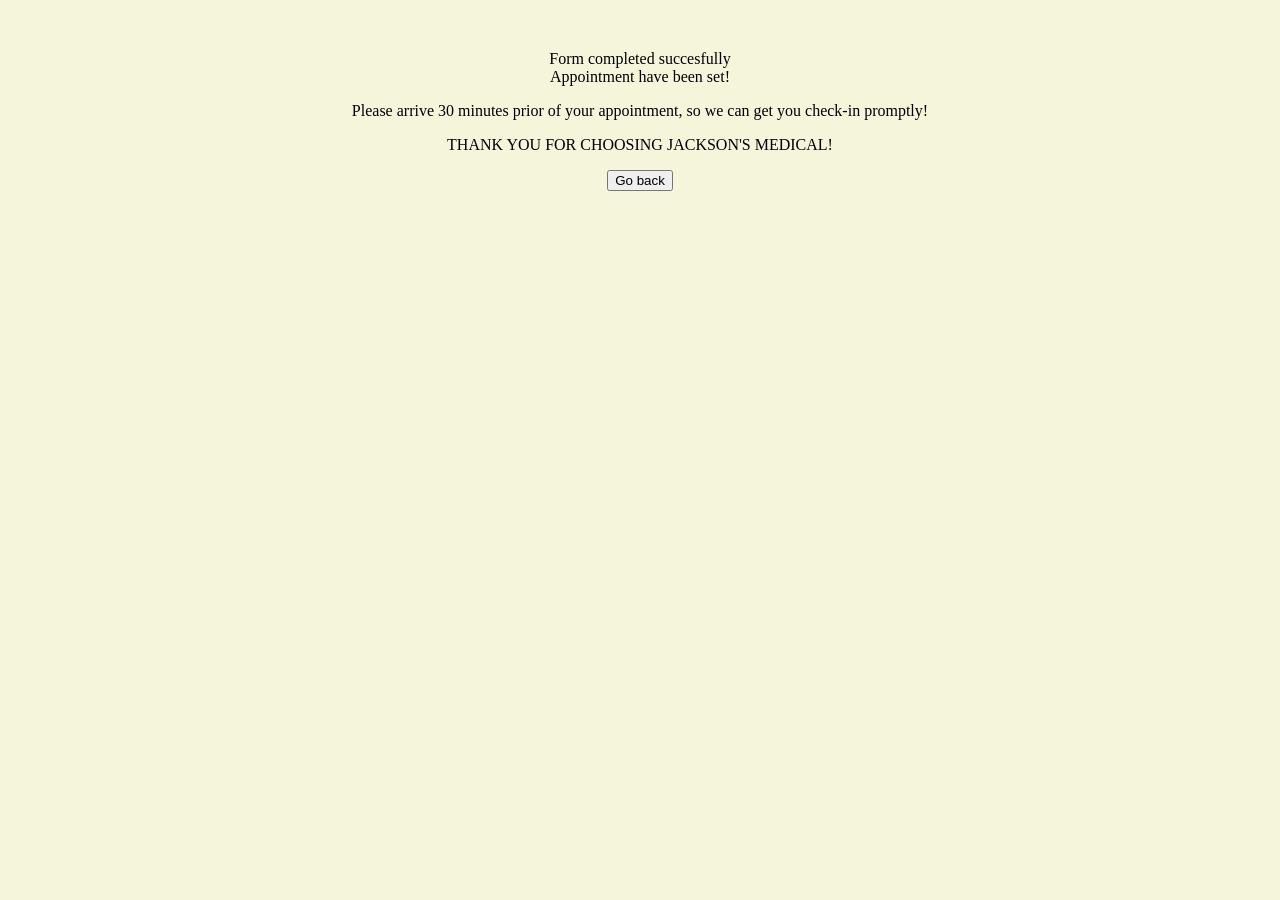
<file: homework3-thankyou.html>
<!-- 
    Name: Deshunn Jackson
    File: homework2-thankyou.html
    Date Created: 2025-02-02
    Date Updated: 2025-26-02
    Purpose: MIS 3371 - This is a "Thank You" page for homework2.html
-->
<html>
    <head>
        <meta charset="utf-8">
        <title>Jackson's Medical HW2 Thank you page</title>
        <link rel="stylesheet" href="homework3.css">
        <style>
            body{
                background-color: beige
                font-family: "Times New Roman", Times, serif;
                margin-top: 50px; 

            }
        </style>
    </head>
    <body>
        <center>
            Form completed succesfully<br>
            Appointment have been set!<p>
            Please arrive 30 minutes prior of your appointment, so we can get you check-in promptly!<p>
            THANK YOU FOR CHOOSING JACKSON'S MEDICAL!
            <form action="homework3.html">
                <input type="submit" value="Go back">
            </form>
        </center>
    

    </bod>
    </html>
</file>
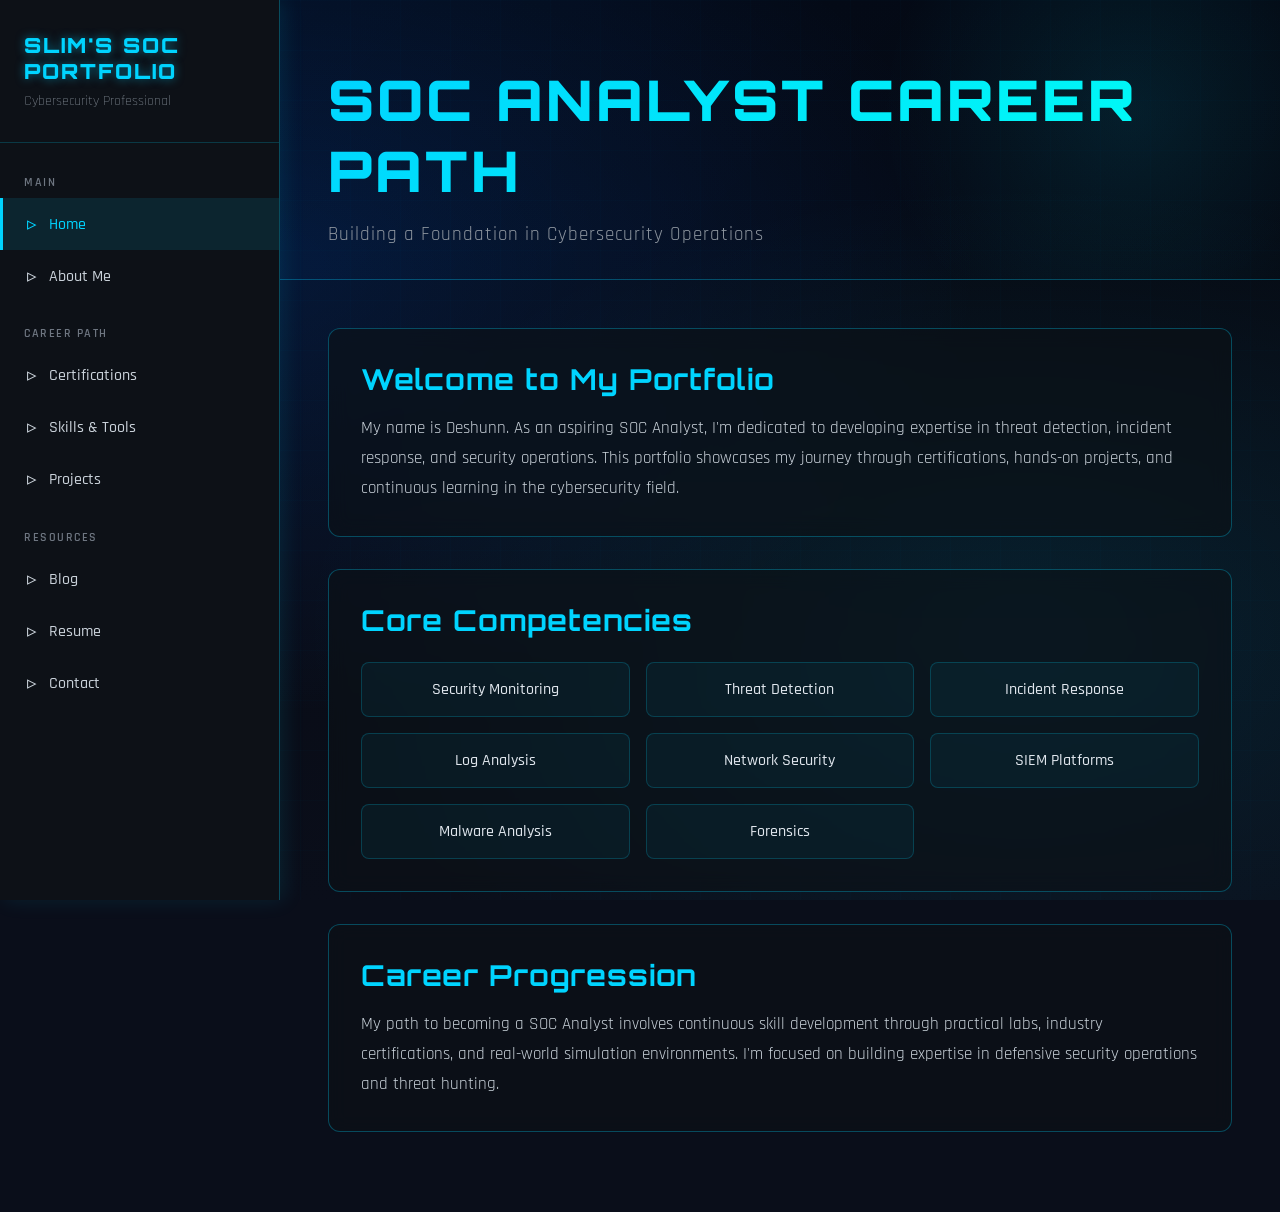
<file: SOC.html>
<!DOCTYPE html>
<html lang="en">
<head>
    <meta charset="UTF-8">
    <meta name="viewport" content="width=device-width, initial-scale=1.0">
    <title>Slim | SOC Analyst Portfolio</title>
    <link href="https://fonts.googleapis.com/css2?family=Orbitron:wght@400;700;900&family=Rajdhani:wght@300;400;500;600;700&display=swap" rel="stylesheet">
    <style>
        :root {
            --primary-blue: #00d4ff;
            --secondary-blue: #0066ff;
            --accent-cyan: #00fff5;
            --dark-bg: #0a0e1a;
            --darker-bg: #050810;
            --sidebar-bg: #0d1117;
            --hover-blue: rgba(0, 212, 255, 0.1);
            --border-glow: rgba(0, 212, 255, 0.3);
        }

        * {
            margin: 0;
            padding: 0;
            box-sizing: border-box;
        }

        body {
            font-family: 'Rajdhani', sans-serif;
            background: var(--dark-bg);
            color: #e0e6ed;
            overflow-x: hidden;
            position: relative;
        }

        /* Animated Background */
        body::before {
            content: '';
            position: fixed;
            top: 0;
            left: 0;
            width: 100%;
            height: 100%;
            background: 
                radial-gradient(ellipse at 20% 30%, rgba(0, 102, 255, 0.15) 0%, transparent 50%),
                radial-gradient(ellipse at 80% 70%, rgba(0, 212, 255, 0.1) 0%, transparent 50%),
                linear-gradient(180deg, var(--darker-bg) 0%, var(--dark-bg) 100%);
            z-index: -1;
            animation: bgPulse 10s ease-in-out infinite alternate;
        }

        @keyframes bgPulse {
            0% { opacity: 0.8; }
            100% { opacity: 1; }
        }

        /* Grid Overlay */
        body::after {
            content: '';
            position: fixed;
            top: 0;
            left: 0;
            width: 100%;
            height: 100%;
            background-image: 
                linear-gradient(rgba(0, 212, 255, 0.03) 1px, transparent 1px),
                linear-gradient(90deg, rgba(0, 212, 255, 0.03) 1px, transparent 1px);
            background-size: 50px 50px;
            z-index: -1;
            opacity: 0.5;
        }

        /* Sidebar */
        .sidebar {
            position: fixed;
            left: 0;
            top: 0;
            width: 280px;
            height: 100vh;
            background: var(--sidebar-bg);
            border-right: 1px solid var(--border-glow);
            padding: 2rem 0;
            overflow-y: auto;
            z-index: 1000;
            box-shadow: 4px 0 20px rgba(0, 212, 255, 0.1);
            animation: slideInLeft 0.6s ease-out;
        }

        @keyframes slideInLeft {
            from {
                transform: translateX(-100%);
                opacity: 0;
            }
            to {
                transform: translateX(0);
                opacity: 1;
            }
        }

        .sidebar-logo {
            padding: 0 1.5rem 2rem;
            border-bottom: 1px solid rgba(0, 212, 255, 0.2);
            margin-bottom: 2rem;
        }

        .sidebar-logo h2 {
            font-family: 'Orbitron', sans-serif;
            font-size: 1.3rem;
            font-weight: 900;
            color: var(--primary-blue);
            text-transform: uppercase;
            letter-spacing: 2px;
            text-shadow: 0 0 10px rgba(0, 212, 255, 0.5);
        }

        .sidebar-logo p {
            font-size: 0.85rem;
            color: #8b949e;
            margin-top: 0.5rem;
            font-weight: 300;
        }

        .nav-section {
            margin-bottom: 1.5rem;
        }

        .nav-section-title {
            padding: 0 1.5rem;
            font-size: 0.75rem;
            color: #6e7681;
            text-transform: uppercase;
            letter-spacing: 1.5px;
            font-weight: 600;
            margin-bottom: 0.5rem;
        }

        .nav-item {
            position: relative;
            padding: 0.85rem 1.5rem;
            color: #c9d1d9;
            text-decoration: none;
            display: flex;
            align-items: center;
            transition: all 0.3s ease;
            font-weight: 500;
            font-size: 1rem;
            border-left: 3px solid transparent;
        }

        .nav-item:hover {
            background: var(--hover-blue);
            color: var(--primary-blue);
            border-left-color: var(--primary-blue);
        }

        .nav-item.active {
            background: var(--hover-blue);
            color: var(--primary-blue);
            border-left-color: var(--primary-blue);
        }

        .nav-item::before {
            content: '▹';
            margin-right: 0.75rem;
            font-size: 1.2rem;
            transition: transform 0.3s ease;
        }

        .nav-item:hover::before {
            transform: translateX(3px);
        }

        /* Dropdown */
        .nav-dropdown {
            cursor: pointer;
        }

        .dropdown-content {
            max-height: 0;
            overflow: hidden;
            transition: max-height 0.4s ease;
        }

        .dropdown-content.active {
            max-height: 500px;
        }

        .dropdown-item {
            padding: 0.75rem 1.5rem 0.75rem 3rem;
            color: #8b949e;
            text-decoration: none;
            display: block;
            transition: all 0.3s ease;
            font-size: 0.95rem;
            border-left: 3px solid transparent;
        }

        .dropdown-item:hover {
            background: var(--hover-blue);
            color: var(--accent-cyan);
            border-left-color: var(--accent-cyan);
        }

        /* Main Content */
        .main-content {
            margin-left: 280px;
            min-height: 100vh;
            animation: fadeIn 0.8s ease-out;
        }

        @keyframes fadeIn {
            from {
                opacity: 0;
                transform: translateY(20px);
            }
            to {
                opacity: 1;
                transform: translateY(0);
            }
        }

        /* Header */
        header {
            padding: 4rem 3rem 2rem;
            border-bottom: 1px solid var(--border-glow);
            background: linear-gradient(135deg, rgba(0, 102, 255, 0.05) 0%, transparent 100%);
            position: relative;
            overflow: hidden;
        }

        header::before {
            content: '';
            position: absolute;
            top: -50%;
            right: -10%;
            width: 500px;
            height: 500px;
            background: radial-gradient(circle, rgba(0, 212, 255, 0.1) 0%, transparent 70%);
            animation: float 8s ease-in-out infinite;
        }

        @keyframes float {
            0%, 100% { transform: translate(0, 0) rotate(0deg); }
            50% { transform: translate(-30px, 30px) rotate(180deg); }
        }

        h1 {
            font-family: 'Orbitron', sans-serif;
            font-size: 3.5rem;
            font-weight: 900;
            background: linear-gradient(135deg, var(--primary-blue) 0%, var(--accent-cyan) 100%);
            -webkit-background-clip: text;
            -webkit-text-fill-color: transparent;
            background-clip: text;
            margin-bottom: 1rem;
            text-transform: uppercase;
            letter-spacing: 3px;
            position: relative;
            animation: glowPulse 3s ease-in-out infinite;
        }

        @keyframes glowPulse {
            0%, 100% { filter: drop-shadow(0 0 10px rgba(0, 212, 255, 0.5)); }
            50% { filter: drop-shadow(0 0 20px rgba(0, 212, 255, 0.8)); }
        }

        .subtitle {
            font-size: 1.2rem;
            color: #8b949e;
            font-weight: 400;
            letter-spacing: 1px;
        }

        /* Content Section */
        .content-section {
            padding: 3rem;
            max-width: 1400px;
        }

        .card {
            background: rgba(13, 17, 23, 0.6);
            border: 1px solid var(--border-glow);
            border-radius: 12px;
            padding: 2rem;
            margin-bottom: 2rem;
            backdrop-filter: blur(10px);
            transition: all 0.3s ease;
            animation: slideUp 0.6s ease-out;
        }

        @keyframes slideUp {
            from {
                opacity: 0;
                transform: translateY(30px);
            }
            to {
                opacity: 1;
                transform: translateY(0);
            }
        }

        .card:hover {
            border-color: var(--primary-blue);
            box-shadow: 0 8px 30px rgba(0, 212, 255, 0.2);
            transform: translateY(-5px);
        }

        .card h2 {
            font-family: 'Orbitron', sans-serif;
            color: var(--primary-blue);
            font-size: 1.8rem;
            margin-bottom: 1rem;
            font-weight: 700;
            letter-spacing: 1px;
        }

        .card p {
            line-height: 1.8;
            color: #c9d1d9;
            font-size: 1.05rem;
        }

        .skill-grid {
            display: grid;
            grid-template-columns: repeat(auto-fit, minmax(200px, 1fr));
            gap: 1rem;
            margin-top: 1.5rem;
        }

        .skill-item {
            background: rgba(0, 212, 255, 0.05);
            border: 1px solid rgba(0, 212, 255, 0.2);
            padding: 1rem;
            border-radius: 8px;
            text-align: center;
            font-weight: 500;
            transition: all 0.3s ease;
            position: relative;
            overflow: hidden;
        }

        .skill-item::before {
            content: '';
            position: absolute;
            top: 0;
            left: -100%;
            width: 100%;
            height: 100%;
            background: linear-gradient(90deg, transparent, rgba(0, 212, 255, 0.3), transparent);
            transition: left 0.5s ease;
        }

        .skill-item:hover::before {
            left: 100%;
        }

        .skill-item:hover {
            background: rgba(0, 212, 255, 0.15);
            border-color: var(--primary-blue);
            transform: translateY(-3px);
        }

        /* Scrollbar */
        ::-webkit-scrollbar {
            width: 8px;
        }

        ::-webkit-scrollbar-track {
            background: var(--darker-bg);
        }

        ::-webkit-scrollbar-thumb {
            background: var(--secondary-blue);
            border-radius: 4px;
        }

        ::-webkit-scrollbar-thumb:hover {
            background: var(--primary-blue);
        }

        /* Responsive */
        @media (max-width: 768px) {
            .sidebar {
                transform: translateX(-100%);
                transition: transform 0.3s ease;
            }

            .sidebar.mobile-open {
                transform: translateX(0);
            }

            .main-content {
                margin-left: 0;
            }

            h1 {
                font-size: 2.5rem;
            }

            .content-section {
                padding: 2rem 1.5rem;
            }
        }
    </style>
</head>
<body>
    <!-- Sidebar Navigation -->
    <nav class="sidebar">
        <div class="sidebar-logo">
            <h2>Slim's SOC Portfolio</h2>
            <p>Cybersecurity Professional</p>
        </div>

        <div class="nav-section">
            <div class="nav-section-title">Main</div>
            <a href="#home" class="nav-item active">Home</a>
            <a href="#about" class="nav-item">About Me</a>
        </div>

        <div class="nav-section">
            <div class="nav-section-title">Career Path</div>
            <div class="nav-dropdown">
                <div class="nav-item" onclick="toggleDropdown('certifications')">Certifications</div>
                <div class="dropdown-content" id="certifications">
                    <a href="#sec-plus" class="dropdown-item">Security+</a>
                    <a href="#cysa" class="dropdown-item">CySA+</a>
                    <a href="#cissp" class="dropdown-item">CISSP</a>
                    <a href="#ceh" class="dropdown-item">CEH</a>
                </div>
            </div>

            <div class="nav-dropdown">
                <div class="nav-item" onclick="toggleDropdown('skills')">Skills & Tools</div>
                <div class="dropdown-content" id="skills">
                    <a href="#siem" class="dropdown-item">SIEM Platforms</a>
                    <a href="#threat-intel" class="dropdown-item">Threat Intelligence</a>
                    <a href="#incident-response" class="dropdown-item">Incident Response</a>
                    <a href="#network-analysis" class="dropdown-item">Network Analysis</a>
                </div>
            </div>

            <div class="nav-dropdown">
                <div class="nav-item" onclick="toggleDropdown('projects')">Projects</div>
                <div class="dropdown-content" id="projects">
                    <a href="#homelab" class="dropdown-item">Security Homelab</a>
                    <a href="#threat-hunting" class="dropdown-item">Threat Hunting</a>
                    <a href="#malware-analysis" class="dropdown-item">Malware Analysis</a>
                    <a href="#blue-team" class="dropdown-item">Blue Team CTFs</a>
                </div>
            </div>
        </div>

        <div class="nav-section">
            <div class="nav-section-title">Resources</div>
            <a href="#blog" class="nav-item">Blog</a>
            <a href="#resume" class="nav-item">Resume</a>
            <a href="#contact" class="nav-item">Contact</a>
        </div>
    </nav>

    <!-- Main Content -->
    <div class="main-content">
        <header id="home">
            <h1>SOC Analyst Career Path</h1>
            <p class="subtitle">Building a Foundation in Cybersecurity Operations</p>
        </header>

        <section class="content-section">
            <div class="card" id="about">
                <h2>Welcome to My Portfolio</h2>
                <p>
                    My name is Deshunn. As an aspiring SOC Analyst, I'm dedicated to developing expertise in threat detection, 
                    incident response, and security operations. This portfolio showcases my journey through 
                    certifications, hands-on projects, and continuous learning in the cybersecurity field.
                </p>
            </div>

            <div class="card" id="skills-section">
                <h2>Core Competencies</h2>
                <div class="skill-grid">
                    <div class="skill-item">Security Monitoring</div>
                    <div class="skill-item">Threat Detection</div>
                    <div class="skill-item">Incident Response</div>
                    <div class="skill-item">Log Analysis</div>
                    <div class="skill-item">Network Security</div>
                    <div class="skill-item">SIEM Platforms</div>
                    <div class="skill-item">Malware Analysis</div>
                    <div class="skill-item">Forensics</div>
                </div>
            </div>

            <div class="card">
                <h2>Career Progression</h2>
                <p>
                    My path to becoming a SOC Analyst involves continuous skill development through 
                    practical labs, industry certifications, and real-world simulation environments. 
                    I'm focused on building expertise in defensive security operations and threat hunting.
                </p>
            </div>
        </section>
    </div>

    <script>
        function toggleDropdown(id) {
            const dropdown = document.getElementById(id);
            dropdown.classList.toggle('active');
        }

        // Smooth scrolling for anchor links
        document.querySelectorAll('a[href^="#"]').forEach(anchor => {
            anchor.addEventListener('click', function (e) {
                e.preventDefault();
                
                // Update active state
                document.querySelectorAll('.nav-item').forEach(item => {
                    item.classList.remove('active');
                });
                this.classList.add('active');

                // Smooth scroll (if target exists)
                const target = document.querySelector(this.getAttribute('href'));
                if (target) {
                    target.scrollIntoView({
                        behavior: 'smooth'
                    });
                }
            });
        });
    </script>
</body>
</html>
</file>
<file: homework3.css>
/*The h1 algins the "jackson's Medical in the center of the header*/
 h1 {
    color: limegreen;
    font-family: 'Times New Roman,Times, serif;'
    header {background-color: beige;}
 }
 /*the header of the body of the form "Pateint Medical Form is shaded skyblue with Time New Romans Font*/
 body {
    background-color: beige;
    color: skyblue
    font-family: 'Times New Roman, Times, serif;'
    font-size: '8'
    }
    /*the table that have the information is shaded limegreen for contrast with Time New ROmw*/
   table.form, tr.form, td.form {
  width: 40%;
  opacity: 0.9;
  font-family: 'Times New Roman', Times, serif, Helvetica, sans-serif;
  background-color:limegreen;
  padding: 0px;
  border-spacing: 0px;
  color:rgb(222, 243, 245);
  margin: 0 auto;
  /*Margins set to 0 the center the form in the middle of the page*/ 
}
table.outputformdata, tr.outputformdata, td.outputformdata {
  width: 70%;
  opacity: 0.9;
  font-family: 'Times New Roman', Times, serif, Helvetica, sans-serif;
  background-color:limegreen;
  padding: 2px;
  border-spacing: 2px;
  color:rgb(222, 243, 245);
}
td.outputformdata {
  width: 70%;
  opacity: 0.9;
  font-family: 'Times New Roman', Times, serif, Helvetica, sans-serif;
  background-color:white;
  padding: 2px;
}
th.form {
  font-family: 'Times New Roman', Times, serif, Helvetica, sans-serif;
  background-color:lightblue;
  padding: 20px;
  border-spacing: 30px;
  color:rgb(222, 243, 245);
  margin-left: 0 auto;
  margin-right: 0 auto;
}
.textsize1 
{
    width:20px
}
.textsize5 
{
    width:50px
}
</file>
